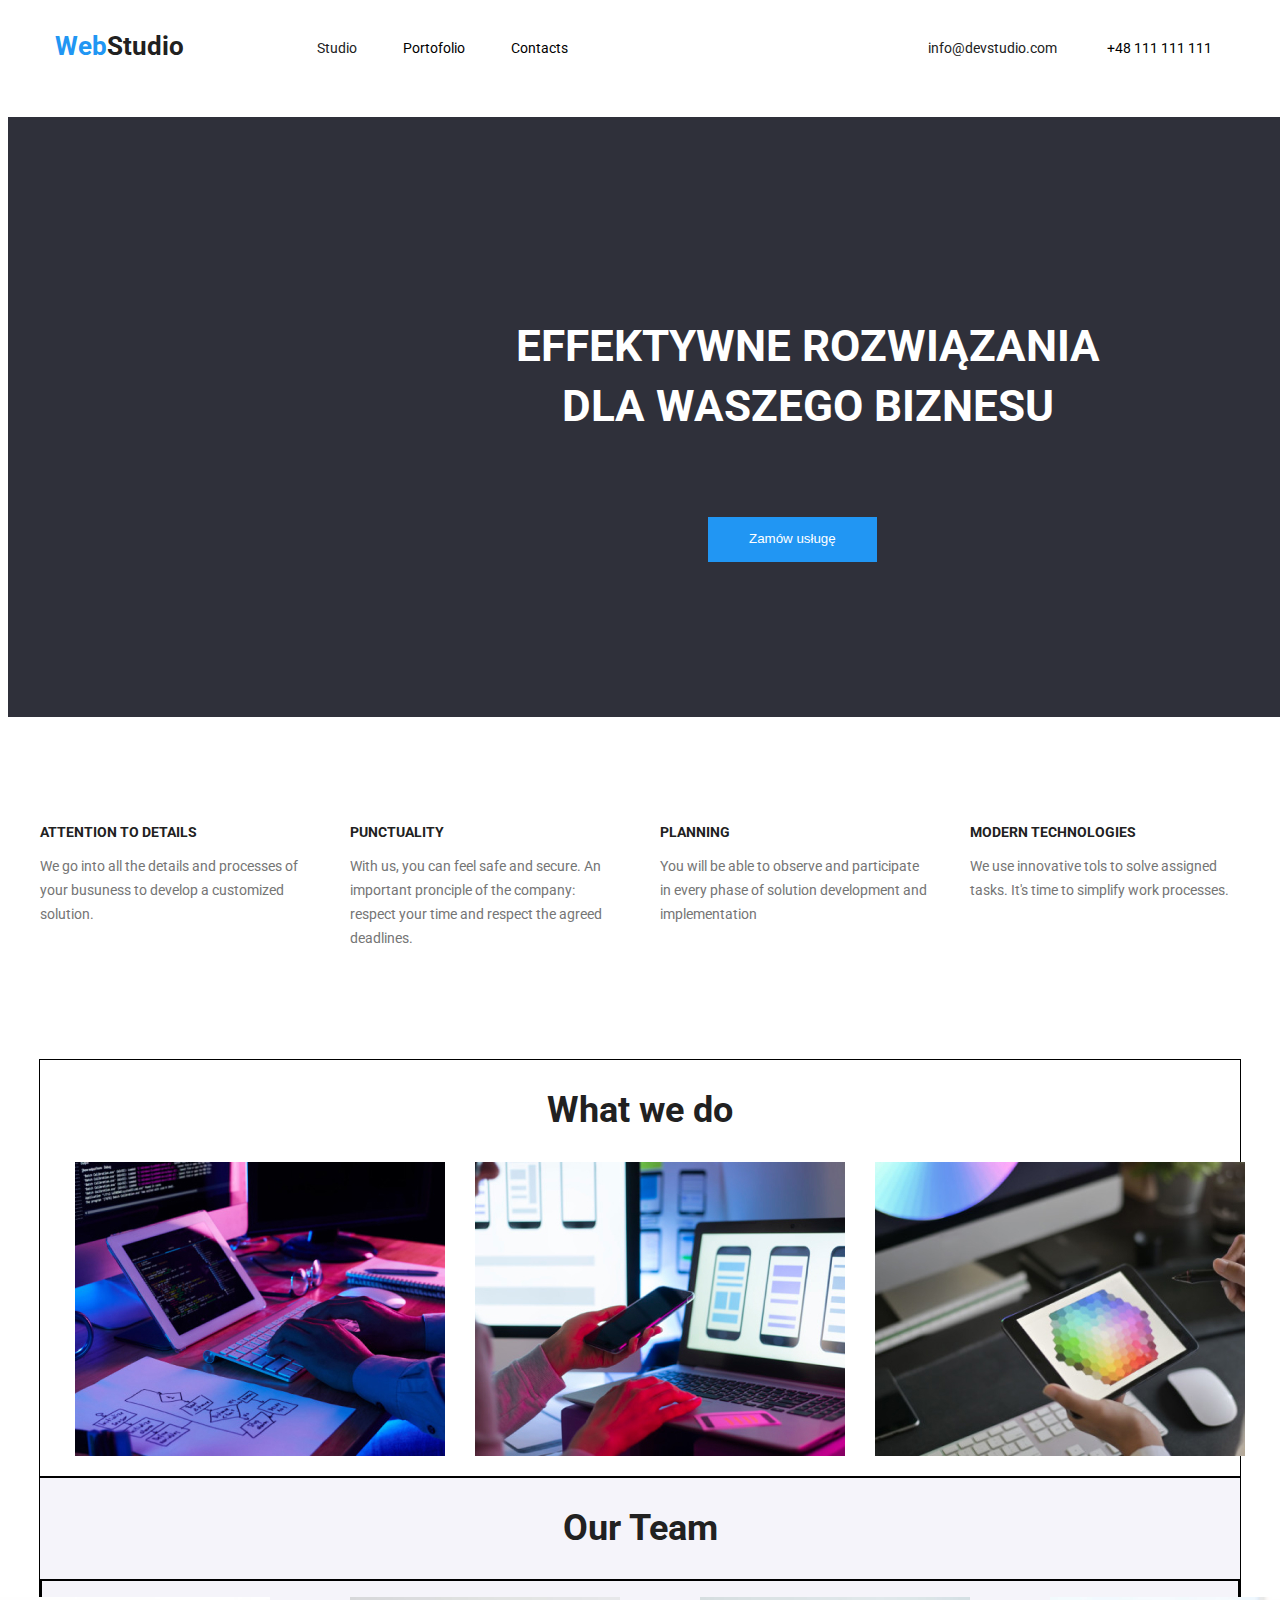
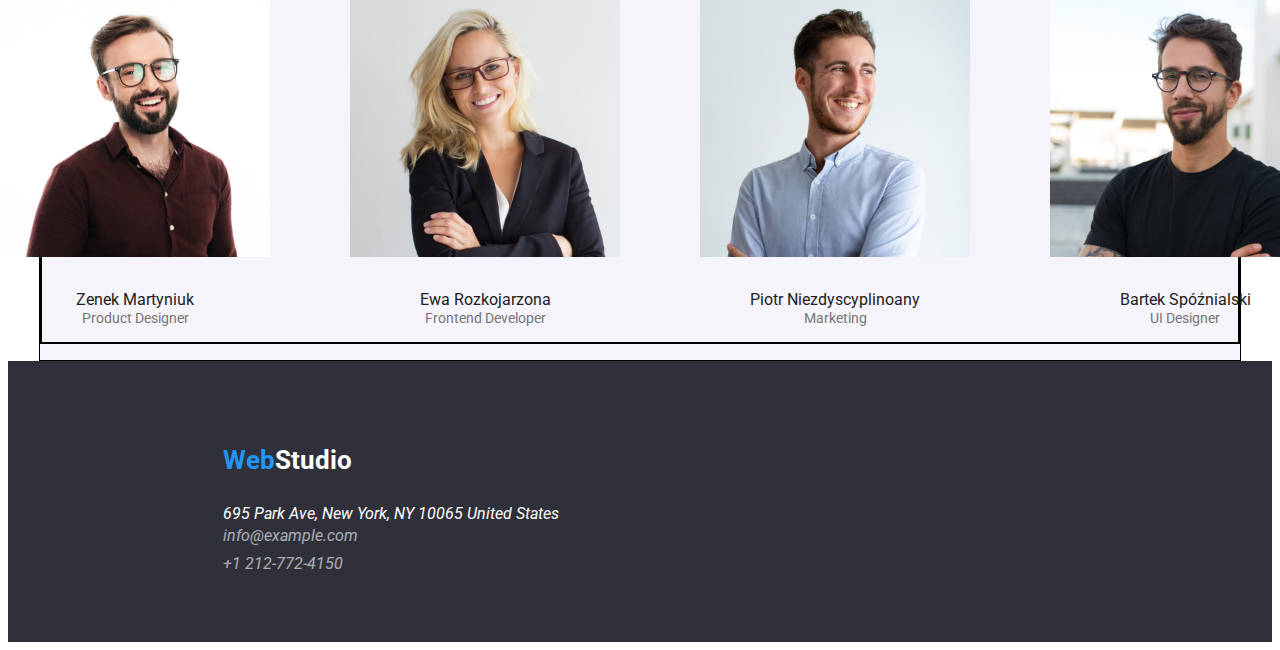
<file: index-test.html>
<!DOCTYPE html>
<html lang="en">
<head>
    <meta charset="UTF-8">
    <meta http-equiv="X-UA-Compatible" content="IE=edge">
    <meta name="viewport" content="width=device-width, initial-scale=1.0">

    <link href="./css-test/styles-test.css" rel="stylesheet" />
    <link rel="preconnect" href="https://fonts.googleapis.com">
    <link rel="preconnect" href="https://fonts.gstatic.com" crossorigin>
    <link href="https://fonts.googleapis.com/css2?family=Raleway:wght@700&family=Roboto:wght@400;500;700;900&display=swap" rel="stylesheet">

    <title>Studio</title>
</head>

<body class="body">
    <header class="header container">
        <h4>
            <a class="main-tittle" href="./index-test.html">Web<span class="rest-tittle">Studio</span></a>
        </h4>
        <nav class="menu">
            <ul class="menu-list">
                <li><a class="studio" href="./studio">Studio</a></li>
                <li><a class="portfolio" href="./portfolio-test.html">Portofolio</a></li>
                <li><a class="contacts" href="./contacts">Contacts</a></li>
            </ul>
        </nav>
        <ul class="contact-list">
            <li><a class="email" href=".info@dexstudio@info.com">info@devstudio.com</a></li>
            <li class="phone">+48 111 111 111</li>
        </ul>
    </header>

    <main>
        <section class="request">
              <h1>EFFEKTYWNE ROZWIĄZANIA<br>DLA WASZEGO BIZNESU</h1>
                 <button class="button" type="button">Zamów usługę</button>
        </section>
        
        <section class="about-us container">
            <div>
                <h3 class="about-tittle">ATTENTION TO DETAILS</h3>
                    <p class="about-description">We go into all the details and processes of your busuness to develop a customized solution.</p>
            </div>
            <div>
                <h3 class="about-tittle">PUNCTUALITY</h3>
                    <p class="about-description">With us, you can feel safe and secure. An important pronciple of the company: respect your time and respect the agreed deadlines.</p>
            </div>
            <div><h3 class="about-tittle">PLANNING</h3>
                <p class="about-description">You will be able to observe and participate in every phase of solution development and implementation</p>
            </div>
            <div>
                <h3 class="about-tittle">MODERN TECHNOLOGIES</h3>
                <p class="about-description">We use innovative tols to solve assigned tasks. It's time to simplify work processes.</p>
            </div>
        </section>
        
        <section class="job-section container">
            <h2 class="job-tittle"> What we do </h2>
                <ul class="photo-list">
                    <li><img class="job-photo" src="./images/img.jpg" alt="Mężczyzna siedzacy przy biurku i piszący na klawiaturze" width="370" height="294"></li>
                    <li><img class="job-photo" src="./images/img2.jpg" alt="Kobieta trzymająca telefon w dłoni i pracująca na komputerze" width="370" height="294"></li>
                    <li><img class="job-photo" src="./images/img1.jpg" alt="Kobieta korzystajaca z tableta" width="370" height="294"></li>
                </ul>  
        </section>

        <section class="team-section container">
            <h2 class="team-tittle">Our Team</h2>
                <ul class="img-list">
                    <li>
                        <figure class="our-img">
                            <img src="./images/img6.jpg" alt="Uśmiechnięty mężczyzna w okularach i zarostem ubrany w brązową koszulę" width="270" height="260">
                                <figcaption class="name">Zenek Martyniuk<span class="position"> Product Designer</span></figcaption>
                        </figure>
                    </li>
                    <li>
                        <figure>
                            <img src="./images/img5.jpg" alt="Uśmiechnięta kobieta o włosach blond ubrana w czarny żakiet" width="270" height="260">
                                <figcaption class="name">Ewa Rozkojarzona<span class="position"> Frontend Developer</span></figcaption>
                        </figure>
                    </li>
                    <li>
                        <figure>
                             <img src="./images/img4.jpg" alt="Uśmiechnięty męczyzna w niebieskiej koszuli" width="270" height="260">
                                <figcaption class="name">Piotr Niezdyscyplinoany<span class="position"> Marketing</span></figcaption>
                        </figure>
                    </li>
                    <li>
                        <figure>
                            <img src="./images/img3.jpg" alt="Uśmiechnięty mężczyzna w okularach i zarostem ubrany w czarną koszulkę" width="270" height="260">
                                <figcaption class="name">Bartek Spóźnialski <span class="position"> UI Designer</span></figcaption>
                        </figure>
                    </li>
                </ul>
            </section>
        </main>

            <footer class="footer">
                <section class="footer-section">
                    <h4>
                        <a class="second-main-tittle" href="./index-test.html">Web<span class="second-rest-tittle">Studio</span></a>
                    </h4>
                    <address class="address">
                        695 Park Ave, New York, NY 10065
                        United States
                        <a class="second-email" href="mailto:info@example.com">info@example.com</a>
                        <a class="second-phone" href="tel:+1-212-772-4150">+1 212-772-4150</a>
                    </address>
                </section>
            </footer>
</body>
</html>
</file>
<file: css-test/styles-test.css>
.body {
    font-family: 'Roboto','Raleway', sans-serif;
    background: #FFFFFF;
    max-width: 1600px;
}

.container{
    width: 1200px
}

.header{
    display: flex;
    height: 80px;
    margin: 0 auto;
}

.main-tittle {
    line-height: 1.38;
    text-decoration: none;
    color: #2196F3;
    letter-spacing: 0.03;
    font-size: 26px;
    padding-top: 24px;
    padding-left: 15px;
    padding-bottom: 25px;
    padding-right: 93px;
}

.rest-tittle {
    line-height: 1.38;
    color: #212121;
}
.menu{
    font-size: 14px;
}

.menu-list{
    display: inline-flex;
    list-style-type: none;
    flex-direction: row;
    margin-top: 32px;
    font-size: 14px;
}

.studio {
    color: #212121;
    line-height: 1.17;
    text-decoration: none;
    letter-spacing: 0.03;
    margin-right: 46px;
}

.portfolio {
    color: black;
    text-decoration: none;
    line-height: 1.17;
    letter-spacing: 0.02;
    margin-right: 46px;
}

.contacts {
    color: black;
    text-decoration: none;
    line-height: 1.17;
    letter-spacing: 0.02;
    margin-right: 320px;
}

.contact-list{
    display: inline-flex;
    list-style-type: none;
    flex-direction: row;
    margin-top: 32px;
    font-size: 14px;
}
.email {
    color: #212121;
    line-height: 1.17;
    text-decoration: none;
    letter-spacing: 0.02;
    margin-right: 50px;
}
 
.phone {
    color: black;
    text-decoration: none;
    line-height: 1.17;
    letter-spacing: 0.02;
}

.portfolio:hover,
.studio:hover,
.contacts:hover,
.email:hover,
.phone:hover,
.second-email:hover,
.second-phone:hover {
    color:#2196F3;
    text-decoration: none;
}

.request {
    background-color:#2F303A;
    width: 1600px;
    height: 600px;
    margin: 0 auto;
}

h1{
    color: #FFFFFF;
    line-height: 1.36;
    letter-spacing: 0.06;
    font-size: 44px;
    padding: 200px 452px 0 452px;
    margin-bottom: 40px;
    text-align: center;
}
.button { 
    background-color: #2196F3;
    line-height: 1.87;
    color: white;
    letter-spacing: 0.06;
    padding: 10px 41px;
    margin: 40px 700px 200px;
    justify-content: center;
    white-space: nowrap;
    border: none;
}

.about-us{
    display: flex;
    flex-direction: row;
    justify-content: space-between;
    margin: 0 auto;
    padding: 94px 0;
}

.about-tittle {
    color: #212121;
    line-height: 1.14;
    font-weight: 700px;
    letter-spacing: 0.03;
    font-size: 14px;
}

.about-description {
    color: #757575;
    line-height: 1.71;
    font-weight: 400px;
    letter-spacing: 0.03;
    font-size: 14px;
    width: 270px;
}

.job-section{
    border: solid 1px black;
    margin: 0 auto;
}
.job-tittle {
    color:#212121;
    line-height: 1.16;  
    letter-spacing: 0.03;
    font-size: 36px;
    font-weight: 700px;
    text-align: center;
}

.photo-list{
    list-style-type: none;
    display: flex;
    flex-direction: row;
    justify-content: center;
    gap: 30px;
}

.team-section {
    background-color: #F5F4FA;
    margin: 0 auto;
    border: solid 1px black;
}

.team-tittle {
    color:#212121;
    line-height: 1.16;
    letter-spacing: 0.03;
    text-align: center;
    font-size: 36px;
    font-weight: 700px;
}

.img-list{
    list-style-type: none;
    display: flex;
    flex-direction: row;
    justify-content: center;
    border: solid 2px black
}

.our.img{
    
}
.name {
    color:#212121;
    line-height: 1.17;
    font-weight: 500px;
    font-size:16px;
    letter-spacing: 0.03;
    text-align: center;
    margin-top: 30px;
}

.position {
    color: #757575;
    line-height: 1.17;
    font-weight: 400px;
    font-size: 14px;
    letter-spacing: 0.03;
    display: block;
}

.footer {
    background-color: #2F303A;
}

.footer-section{
    padding-top: 60px;
    padding-left:215px;
    padding-bottom: 60px;
}

.second-main-tittle {
    color: #2196F3;
    text-decoration: none;
    line-height: 1.38;
    letter-spacing: 0.03;
    font-size: 26px;
    padding-top: 60px;
}

.second-rest-tittle {
    color: #FFFFFF;
}

.address {
    color: white;
    line-height: 1.71;
    font-weight: 400px;
    letter-spacing: 0.03;
    display: flex;
    flex-direction: column;
    padding-bottom: 9px;
}

.second-email {
    color: #FFFFFF;
    opacity: 60%;
    line-height: 1.17;
    font-weight: 400px;
    text-decoration: none;
    letter-spacing: 0.03;
    padding-bottom: 9px;
}

.second-phone {
    color: #FFFFFF;
    opacity: 60%;
    line-height: 1.17;
    font-weight: 400px;
    text-decoration: none;
    letter-spacing: 0.03;
}

.second-menu{
    background-color: #FFFFFF;
    margin: 0 auto;
    display: flex;
    justify-content: center;
    
}

.button-list{
    display: flex;
    flex-direction: row;
    list-style-type: none;
    padding: 6px 22px;
    text-align: center;
    gap: 8px;
    margin-top: 94px;
}

.menu-button {
    color: #212121;
    background-color: white;
    text-decoration: none;
    letter-spacing: 0.03;
    font-size: 16px;
    cursor: pointer;
    border: none;
    font-weight: 500;
    line-height: 1.62;
}

.menu-button:hover {
    color: #FFFFFF;
    background-color: #2196F3;
    border-radius: 5px;
    box-shadow: 2px 2px 5px #7e7676;
    }

.portfolio-photo{
    margin: 0 auto;
    display: flex;
    gap: 30px;
}

.portfolio-list{
    list-style-type: none;
    text-decoration: none;
    display: flex;
    flex-wrap: wrap;
    justify-content: center;
}

.second-name {
    line-height: 2;
    font-weight: 700;
    color:#212121;
    letter-spacing: 0.06;
    padding: 20px 24px 4px 24px;
}
.categories {
    line-height: 1.87;
    color: #757575;
    font-weight: 400;
    letter-spacing: 0.03;
    display: block;
}
</file>
